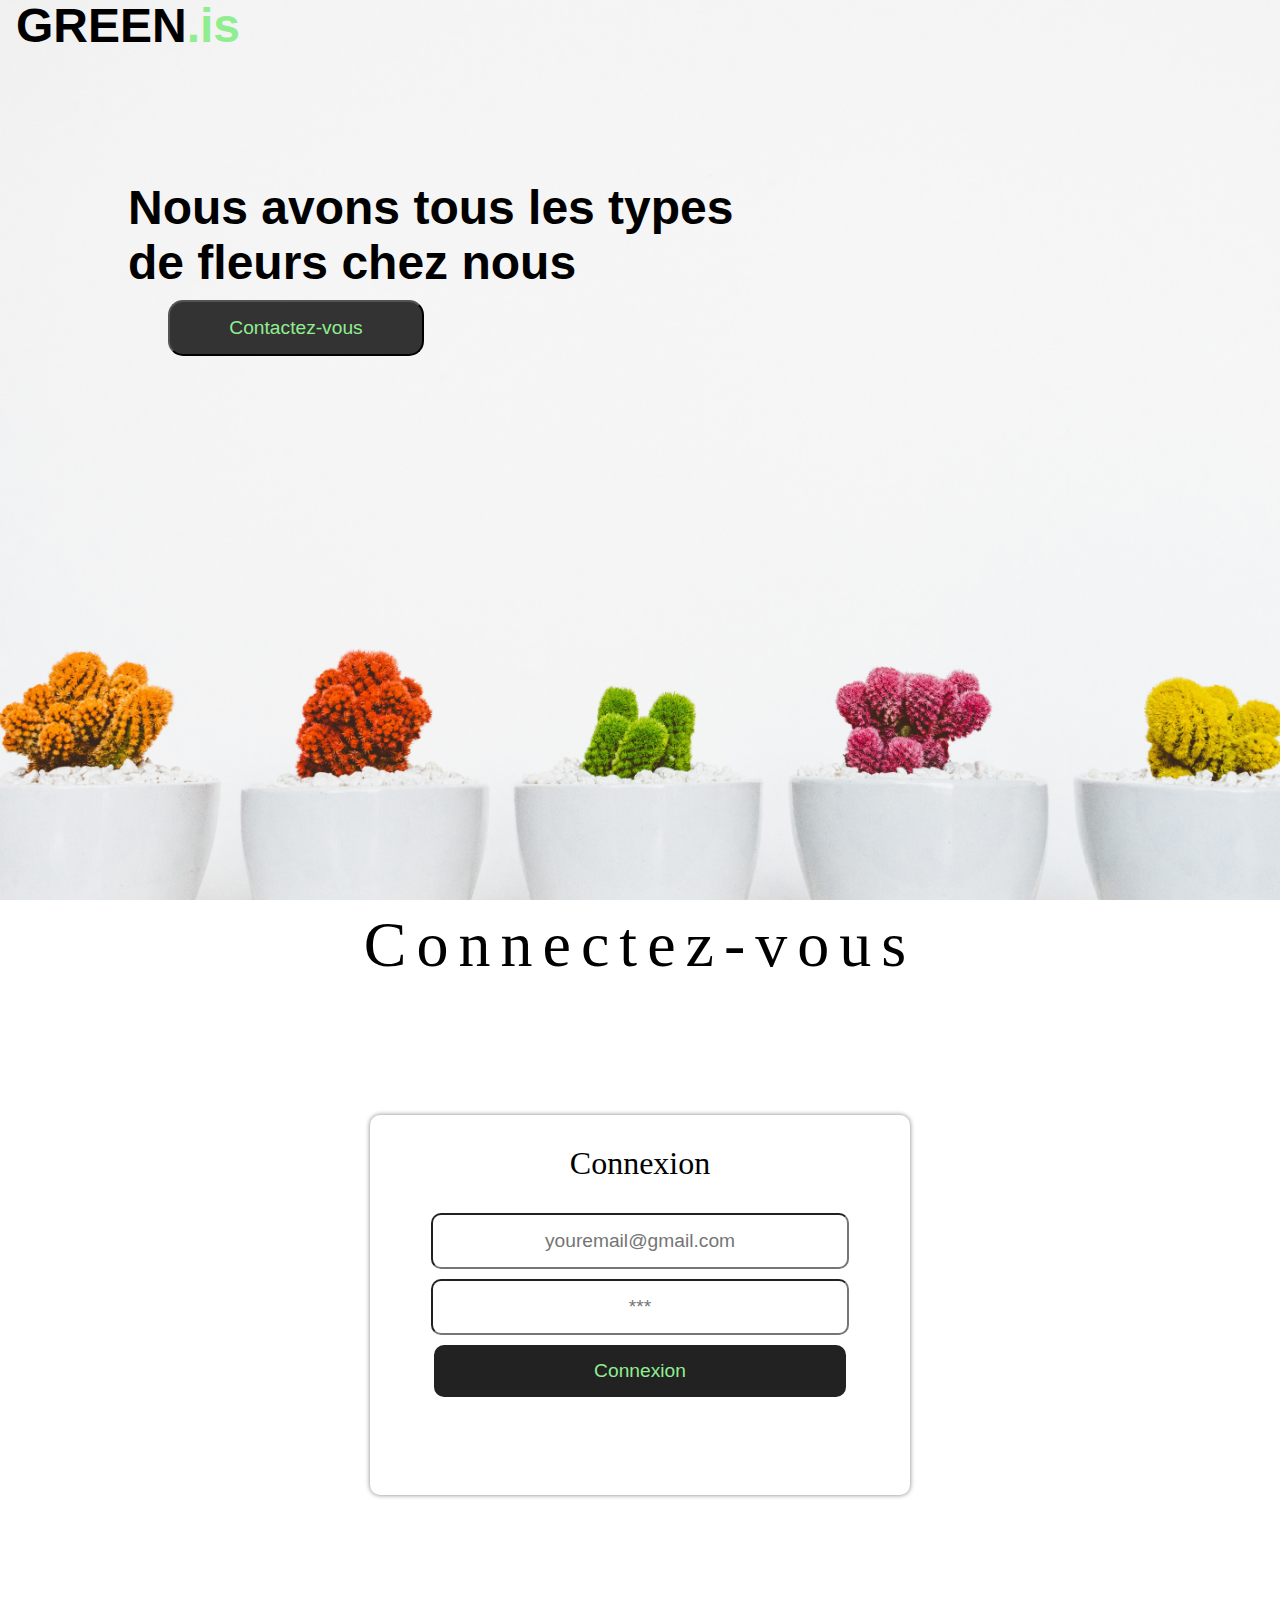
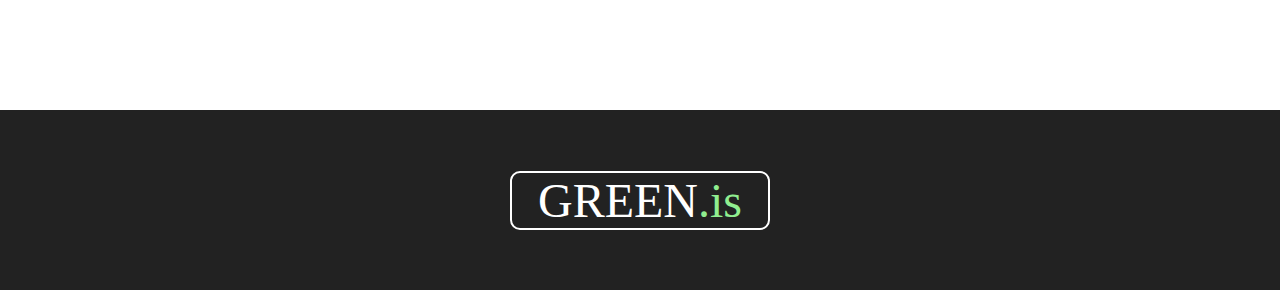
<file: index.html>
<!DOCTYPE html>
<html lang="en">

<head>
    <meta charset="UTF-8">
    <meta http-equiv="X-UA-Compatible" content="IE=edge">
    <meta name="viewport" content="width=device-width, initial-scale=1.0">
    <link rel="stylesheet" href="css/style.css">
    <title>GREEN</title>
</head>

<body>
    <header>
        <div class="logo_container">
            <p class="logo_container_logo">GREEN<span class="logo_container_logo_is">.is</span></p>
        </div>
        <div class="header_welcome_message">
            <p class="header_welcome_message_heading">Nous avons tous les types de fleurs chez nous</p>
            <button class="header_welcome_message_button">Contactez-vous</button>
        </div>
    </header>
    <main>
        <p class="main_heading">Connectez-vous</p>
        <form>
            <p class="form_heading">Connexion</p>
            <input class="main_text_inputs" id="email" type="email" placeholder="youremail@gmail.com" required>
            <input class="main_text_inputs" id="password" type="password" placeholder="***" required>
            <button type="button" class="main_submit_button" id="button">Connexion</button>
            <p id="feedback" class="main_feedback">feedback</p>
        </form>
    </main>
    <footer>
        <p class="logo_container_logo_footer">GREEN<span class="logo_container_logo_is">.is</span></p>
    </footer>
    <script src="js/script.js"></script>
</body>

</html>
</file>
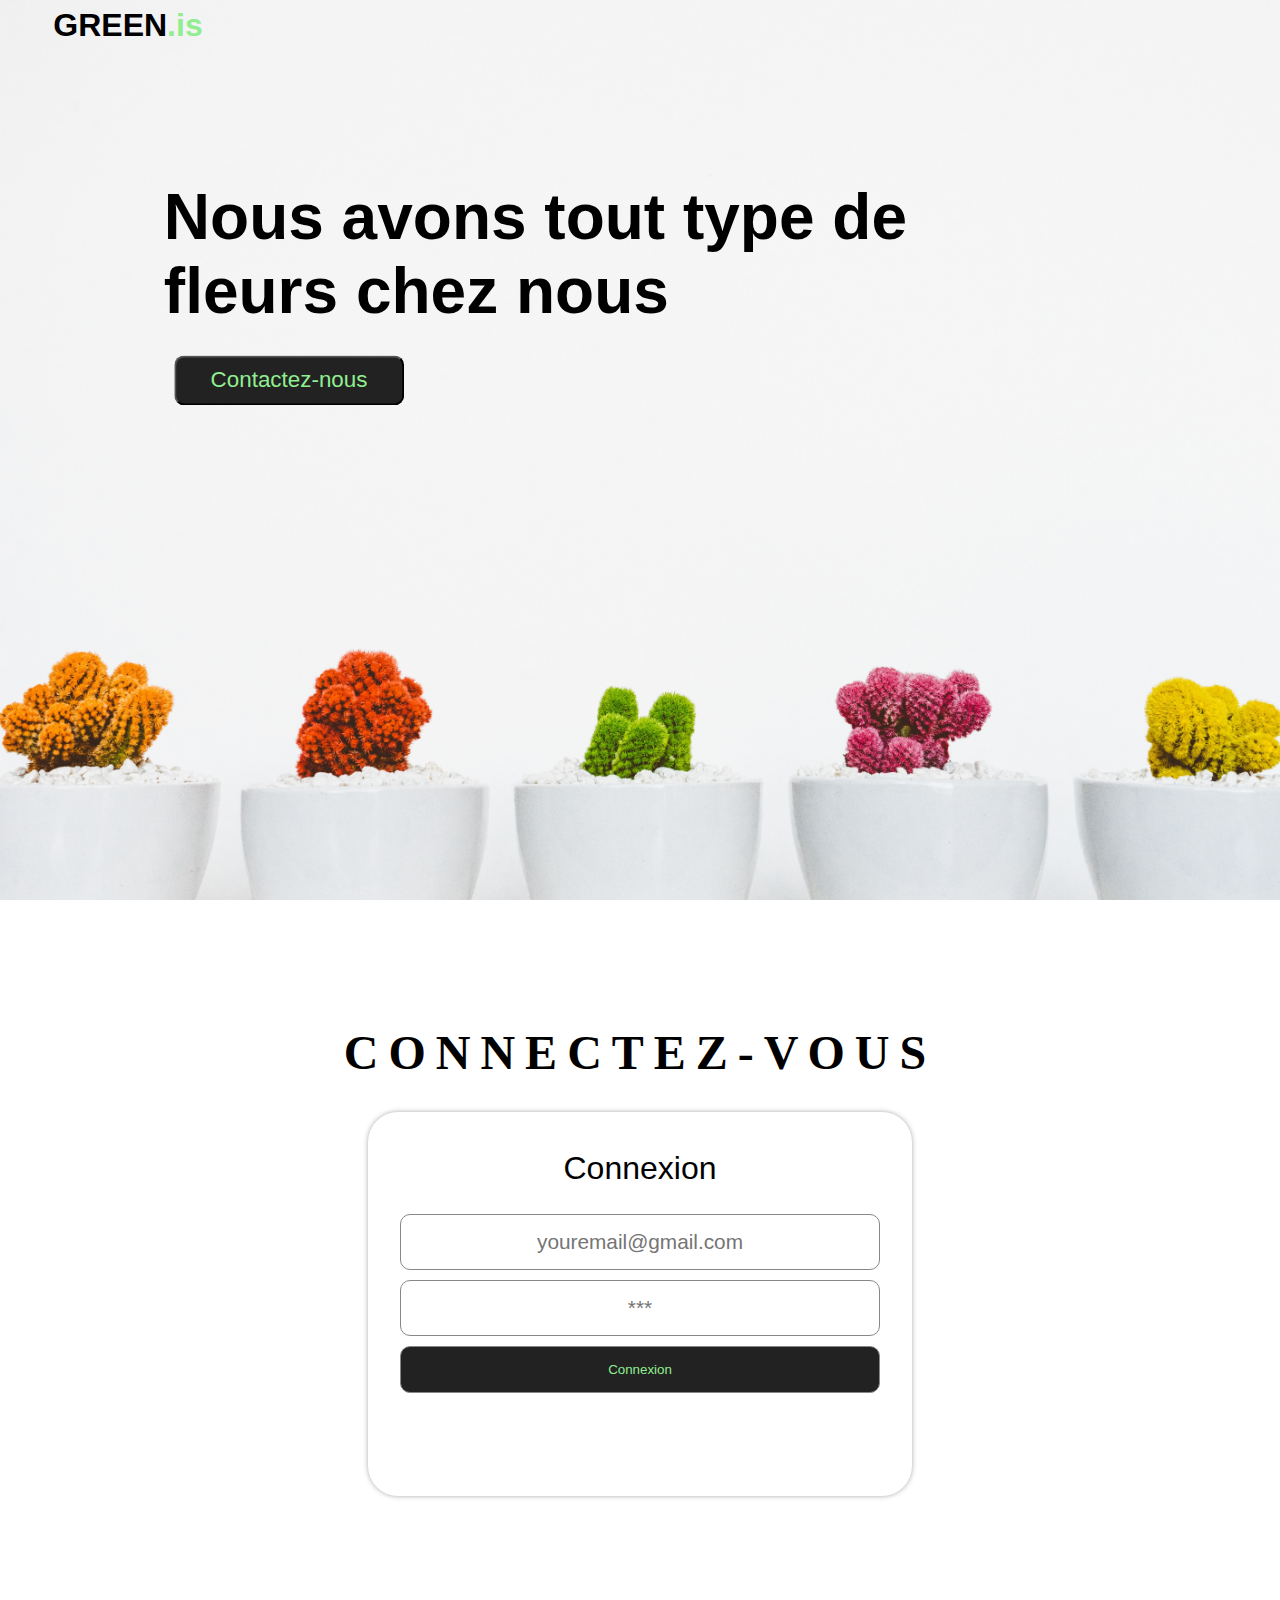
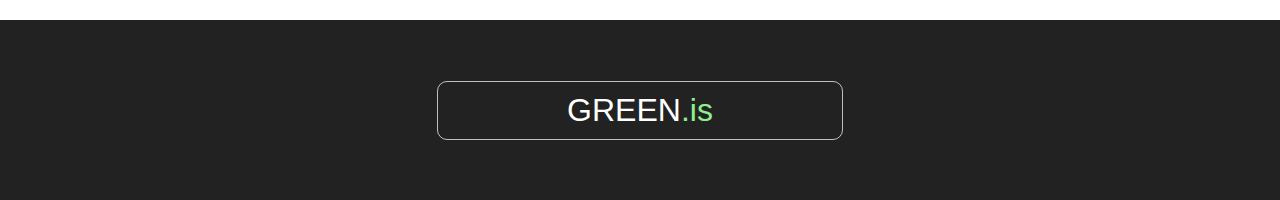
<file: Green/index.html>
<!DOCTYPE html>
<html lang="en">

<head>
    <meta charset="UTF-8">
    <meta http-equiv="X-UA-Compatible" content="IE=edge">
    <meta name="viewport" content="width=device-width, initial-scale=1.0">
    <link rel="stylesheet" href="css/style.css">
    <title>Green</title>
</head>

<body>
    <header>
        <nav class="header_nav">
            <div class="header_nav_logo_container">
                <p class="header_nav_logo_container_logo">GREEN<span class="header_nav_logo_container_logo_is">.is</span> </p>
            </div>
        </nav>
        <div id="home">
            <p class="header_main_message">Nous avons tout type de fleurs chez nous</p>
            <button class="header_main_button">Contactez-nous</button>
        </div>
    </header>
    <main>
        <h1 class="heading">Connectez-vous</h1>
        <form class="main_form">
            <p class="main_form_heading">Connexion</p>
            <input class="main_form_inputs" type="email" id="email" placeholder="youremail@gmail.com" required>
            <input class="main_form_inputs" type="password" id="password" placeholder="***" required>
            <button type="button" class="main_form_button" id="submit">Connexion</button>
            <p class="feedback" id="feedback">feedback</p>
        </form>
    </main>
    <footer>
        <p class="header_nav_logo_container_logo_in_footer">GREEN<span class="header_nav_logo_container_logo_is">.is</span> </p>
    </footer>
    <script src="js/script.js"></script>
</body>

</html>
</file>
<file: css/style.css>
* {
    margin: 0;
    padding: 0;
}

header {
    height: 100vh;
    width: 100%;
    position: relative;
    background-image: url(../images/img1.jpg);
    background-size: cover;
    background-position: bottom;
    background-repeat: no-repeat;
}

.logo_container {
    height: 50px;
    position: relative;
    display: flex;
    justify-content: center;
    align-items: center;
    width: 20%;
    font-size: 3rem;
    font-family: sans-serif;
    font-weight: bold;
}

.logo_container_logo_is {
    color: lightgreen;
}

.header_welcome_message {
    position: absolute;
    height: 70%;
    width: 50%;
    left: 10%;
    top: 20%;
    font-size: 3rem;
    font-weight: bold;
    font-family: sans-serif;
}

.header_welcome_message_button {
    position: absolute;
    left: 30px;
    padding: 15px;
    width: 40%;
    font-size: 1.2rem;
    background-color: #333;
    color: lightgreen;
    border-radius: 15px;
    margin: 10px;
    cursor: pointer;
    transition: all .2s ease-in-out;
}

main {
    position: relative;
    height: 90vh;
    width: 100%;
    display: flex;
    justify-content: center;
    align-items: center;
    flex-direction: column;
}

.header_welcome_message_button:hover {
    background-color: #111;
}

.main_heading {
    position: absolute;
    font-size: 4rem;
    top: 1%;
    letter-spacing: 10px;
}

form {
    height: 20rem;
    width: 30rem;
    box-shadow: 0px 0px 5px gray;
    padding: 30px;
    position: relative;
    display: flex;
    flex-direction: column;
    gap: 10px;
    justify-content: center;
    align-items: center;
    border-radius: 10px;
}

.form_heading {
    font-size: 2rem;
    position: absolute;
    top: 8%;
}

.main_text_inputs {
    padding: 15px;
    width: 80%;
    border-radius: 10px;
    font-size: 1.2rem;
    text-align: center;
}

.main_submit_button {
    padding: 15px;
    width: 86%;
    border-radius: 10px;
    border: none;
    background-color: #222;
    color: lightgreen;
    font-size: 1.2rem;
}

.main_feedback {
    background-color: red;
    padding: 15px;
    width: 80%;
    border-radius: 10px;
    color: #fff;
    text-align: center;
    display: none;
}

footer {
    position: relative;
    height: 20vh;
    background-color: #222;
    display: flex;
    justify-content: center;
    align-items: center;
    font-size: 3rem;
}

.logo_container_logo_footer {
    color: #fff;
    border: 2px solid #fff;
    width: 20%;
    text-align: center;
    border-radius: 10px;
}
</file>
<file: Green/css/style.css>
* {
    margin: 0;
    padding: 0;
}

header {
    position: relative;
    height: 100vh;
    width: 100%;
    background-position: bottom;
    background-size: cover;
    background-repeat: no-repeat;
    background-image: url(../images/img1.jpg);
}

.header_nav {
    position: inherit;
}

.header_nav_logo_container {
    position: inherit;
    height: 50px;
    width: 20%;
    text-align: center;
    font-family: sans-serif;
    font-weight: bold;
    display: flex;
    justify-content: center;
    align-items: center;
    font-size: 2rem;
}

.header_nav_logo_container_logo_is {
    color: lightgreen;
}

#home {
    height: 60%;
    width: 60%;
    position: absolute;
    top: 50%;
    left: 30%;
    transform: translate(-30%, -50%);
    font-size: 4rem;
    font-family: sans-serif;
    font-weight: bolder;
    padding: 2%;
}

.header_main_button {
    margin-left: 10px;
    padding: 10px;
    width: 30%;
    background-color: #222;
    color: lightgreen;
    font-size: 1.4rem;
    border-radius: 10px;
    cursor: pointer;
    transition: all .2s ease-in;
}

.header_main_button:hover {
    background-color: #000;
}

main {
    position: relative;
    height: 80vh;
    display: flex;
    justify-content: center;
    align-items: center;
    flex-direction: column;
    gap: 2rem;
}

.heading {
    font-size: 3rem;
    text-align: center;
    text-transform: uppercase;
    letter-spacing: 10px;
}

.header_contact_form_container {
    height: 100vh;
    width: 100%;
    position: absolute;
    top: 0%;
    left: 0%;
    display: flex;
    justify-content: center;
    align-items: center;
    background-color: rgba(0, 0, 0, 0.397);
}

.main_form {
    position: relative;
    height: 20rem;
    width: 30rem;
    box-shadow: 0px 0px 5px darkgray;
    border-radius: 30px;
    padding: 2rem;
    display: flex;
    flex-direction: column;
    gap: 10px;
    justify-content: center;
    background-color: #ffff;
}

.main_form_inputs {
    padding: 15px;
    border-radius: 10px;
    border: 1px solid #888;
    text-align: center;
    font-size: 1.3rem;
}

.main_form_button {
    background-color: #222;
    border: 2px solid rgb(144, 238, 144);
    color: lightgreen;
    cursor: pointer;
    transition: all .2s ease-in-out;
    padding: 15px;
    border-radius: 10px;
    border: 1px solid #888;
    text-align: center;
}

.main_form_button:hover {
    background-color: #000;
}

.main_form_heading {
    position: absolute;
    top: 10%;
    left: 50%;
    transform: translateX(-50%);
    text-align: center;
    font-size: 2rem;
    font-family: sans-serif;
}

.feedback {
    padding: 15px;
    background-color: red;
    color: #fff;
    text-align: center;
    border-radius: 10px;
    font-size: 1.2rem;
    display: none;
}

footer {
    position: relative;
    height: 20vh;
    background-color: #222;
    display: flex;
    justify-content: center;
    align-items: center;
    font-size: 2rem;
}

.header_nav_logo_container_logo_in_footer {
    color: #fff;
    padding: 10px;
    width: 30%;
    border: 1px solid rgba(255, 255, 255, 0.719);
    text-align: center;
    border-radius: 10px;
    font-family: sans-serif;
}
</file>
